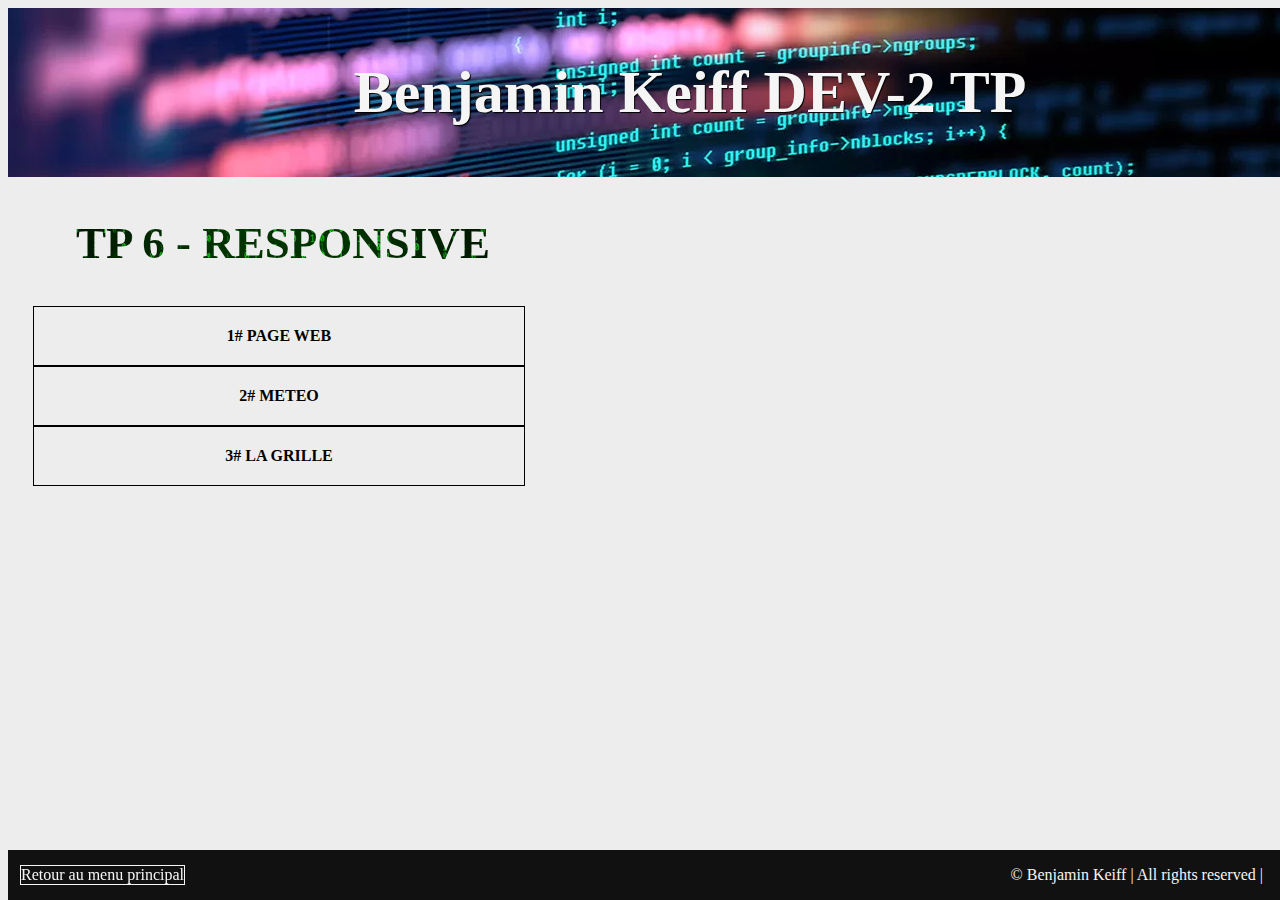
<file: index.html>
<!DOCTYPE html>
<html lang="fr">
<head>
    <meta charset="UTF-8">
    <meta http-equiv="X-UA-Compatible" content="IE=edge">
    <meta name="viewport" content="width=device-width, initial-scale=1.0">
    <title>Benjamin Keiff DEV-2 TP</title>
    <link rel="stylesheet" href="./assets/style/style.css">
</head>
<body>
    <header>
        <h1 id="top"><a href="./index.html"> Benjamin Keiff DEV-2 TP</a></h1>
    </header>
        <div>
            <nav>
                <ul>
                    <h2> TP 6 - Responsive</h2>
                    <li><a href="./pages/exo1-page-web.html"> 1# Page Web </a></li>
                    <li><a href="./pages/exo2-meteo.html"> 2# Meteo </a></li>
                    <li><a href="./pages/exo3-grille.html"> 3# La grille </a></li>
               </ul>
            </nav>
        </div>

        <footer>
            <a href="../index.html"> Retour au menu principal</a>
            <p> &copy; Benjamin Keiff | All rights reserved | </p> 
        </footer>

</body>
</html>
</file>
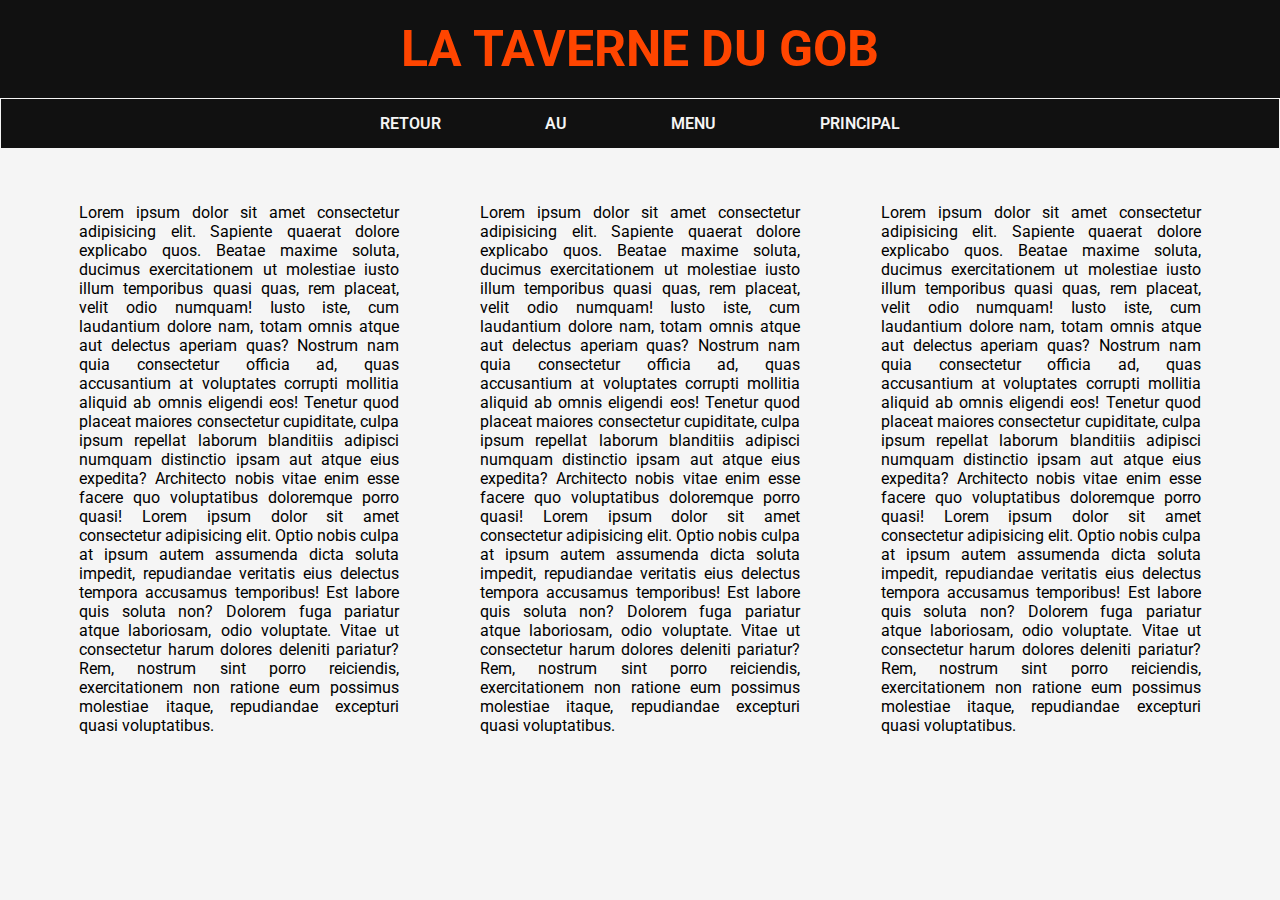
<file: pages/exo1-page-web.html>
<!DOCTYPE html>
<html lang="fr">
<head>
    <meta charset="UTF-8">
    <meta http-equiv="X-UA-Compatible" content="IE=edge">
    <meta name="viewport" content="width=device-width, initial-scale=1.0">
    <link rel="stylesheet" href="../assets/style/exo1-page-web.css">
    <title>Exercice 1 - Page Web</title>
</head>
<body>
    <header>

        <!-- Je crée ma baniere pour le mode desktop -->

        <h1> La Taverne Du GOB </h1>
        <nav class="desktopMenu">

            <!-- Ici je met en place ma nav pour ma version desktop -->

            <ul>
                <li><a href="../index.html">Retour</a></li>
                <li><a href="../index.html">au</a></li>
                <li><a href="../index.html">menu</a></li>
                <li><a href="../index.html">principal</a></li>
            </ul>
        </nav>
    </header>

    <nav class="burgerMenu"> 

        <!-- ** fausse barre nav version mobile pour faire joli (non fonctionnel!) ** -->

        <div>
            <a href="../index.html"><img src="../assets/media/1024px-Hamburger_icon_white.svg.png" alt="Burger Menu"></a>
            <a href="../index.html"><h3>Retour au menu principal</h3></a>
        </div>
    </nav>

    <main>    
        <article>
            <div>
                <p>
                    Lorem ipsum dolor sit amet consectetur adipisicing elit. Sapiente quaerat dolore explicabo quos. Beatae maxime soluta, ducimus exercitationem ut molestiae iusto illum temporibus quasi quas, rem placeat, velit odio numquam!
                    Iusto iste, cum laudantium dolore nam, totam omnis atque aut delectus aperiam quas? Nostrum nam quia consectetur officia ad, quas accusantium at voluptates corrupti mollitia aliquid ab omnis eligendi eos!
                    Tenetur quod placeat maiores consectetur cupiditate, culpa ipsum repellat laborum blanditiis adipisci numquam distinctio ipsam aut atque eius expedita? Architecto nobis vitae enim esse facere quo voluptatibus doloremque porro quasi!
                    Lorem ipsum dolor sit amet consectetur adipisicing elit. Optio nobis culpa at ipsum autem assumenda dicta soluta impedit, repudiandae veritatis eius delectus tempora accusamus temporibus! Est labore quis soluta non?
                    Dolorem fuga pariatur atque laboriosam, odio voluptate. Vitae ut consectetur harum dolores deleniti pariatur? Rem, nostrum sint porro reiciendis, exercitationem non ratione eum possimus molestiae itaque, repudiandae excepturi quasi voluptatibus.
                </p>
            </div>
            <div>
                <p>
                    Lorem ipsum dolor sit amet consectetur adipisicing elit. Sapiente quaerat dolore explicabo quos. Beatae maxime soluta, ducimus exercitationem ut molestiae iusto illum temporibus quasi quas, rem placeat, velit odio numquam!
                    Iusto iste, cum laudantium dolore nam, totam omnis atque aut delectus aperiam quas? Nostrum nam quia consectetur officia ad, quas accusantium at voluptates corrupti mollitia aliquid ab omnis eligendi eos!
                    Tenetur quod placeat maiores consectetur cupiditate, culpa ipsum repellat laborum blanditiis adipisci numquam distinctio ipsam aut atque eius expedita? Architecto nobis vitae enim esse facere quo voluptatibus doloremque porro quasi!
                    Lorem ipsum dolor sit amet consectetur adipisicing elit. Optio nobis culpa at ipsum autem assumenda dicta soluta impedit, repudiandae veritatis eius delectus tempora accusamus temporibus! Est labore quis soluta non?
                    Dolorem fuga pariatur atque laboriosam, odio voluptate. Vitae ut consectetur harum dolores deleniti pariatur? Rem, nostrum sint porro reiciendis, exercitationem non ratione eum possimus molestiae itaque, repudiandae excepturi quasi voluptatibus.
                </p>
            </div>
            <div>
                <p>
                    Lorem ipsum dolor sit amet consectetur adipisicing elit. Sapiente quaerat dolore explicabo quos. Beatae maxime soluta, ducimus exercitationem ut molestiae iusto illum temporibus quasi quas, rem placeat, velit odio numquam!
                    Iusto iste, cum laudantium dolore nam, totam omnis atque aut delectus aperiam quas? Nostrum nam quia consectetur officia ad, quas accusantium at voluptates corrupti mollitia aliquid ab omnis eligendi eos!
                    Tenetur quod placeat maiores consectetur cupiditate, culpa ipsum repellat laborum blanditiis adipisci numquam distinctio ipsam aut atque eius expedita? Architecto nobis vitae enim esse facere quo voluptatibus doloremque porro quasi!
                    Lorem ipsum dolor sit amet consectetur adipisicing elit. Optio nobis culpa at ipsum autem assumenda dicta soluta impedit, repudiandae veritatis eius delectus tempora accusamus temporibus! Est labore quis soluta non?
                    Dolorem fuga pariatur atque laboriosam, odio voluptate. Vitae ut consectetur harum dolores deleniti pariatur? Rem, nostrum sint porro reiciendis, exercitationem non ratione eum possimus molestiae itaque, repudiandae excepturi quasi voluptatibus.
                </p>
            </div>
        </article>
    </main>

    <footer>

        <!-- Ici il y a mon footer que je fais apparaitre seulement en impresion -->
        
        <h3>&copy; Benjamin Keiff | All rights reserved | </h3>
    </footer>
</body>
</html>
</file>
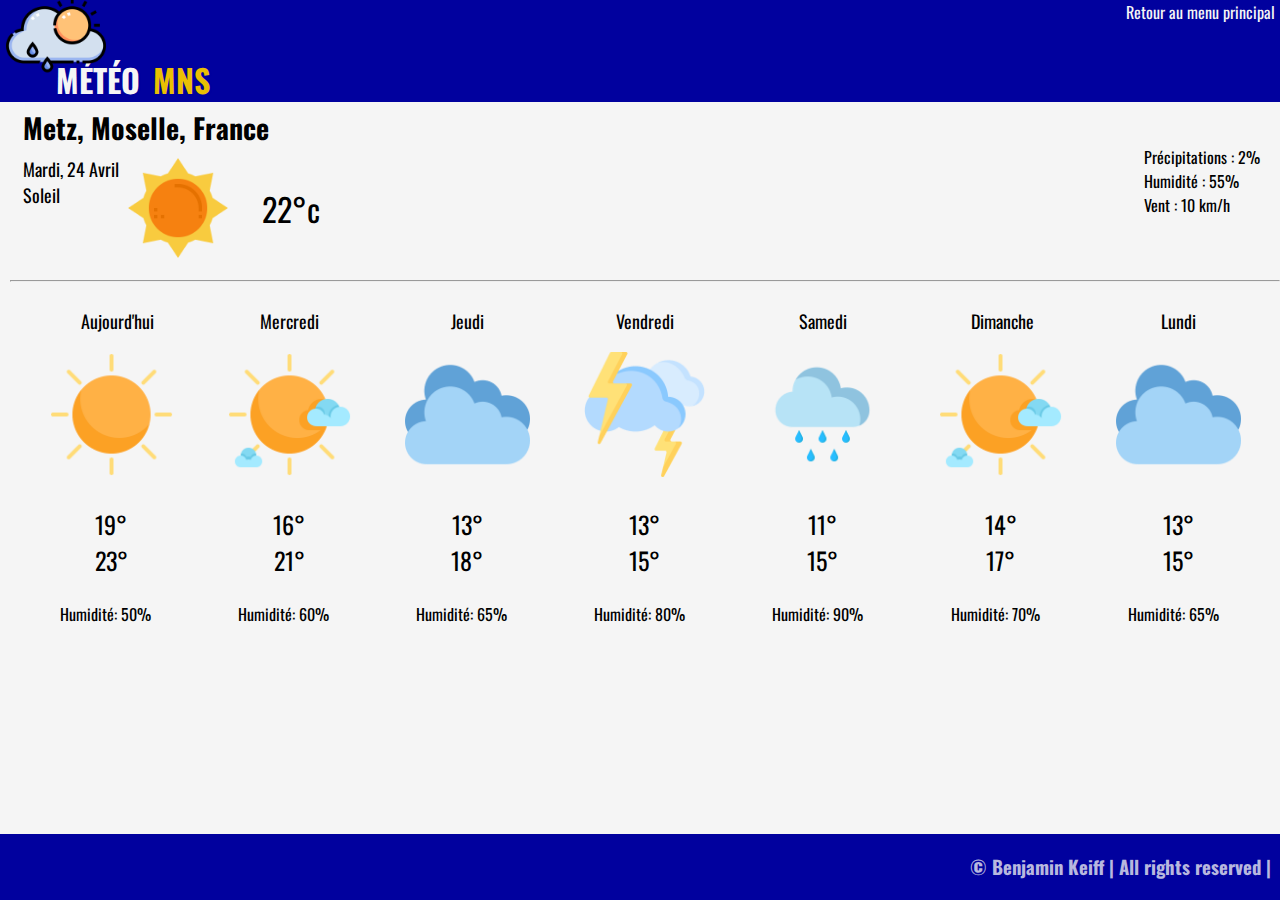
<file: pages/exo2-meteo.html>
<!DOCTYPE html>
<html lang="fr">
<head>
    <meta charset="UTF-8">
    <meta http-equiv="X-UA-Compatible" content="IE=edge">
    <meta name="viewport" content="width=device-width, initial-scale=1.0">
    <link rel="stylesheet" href="../assets/style/exo2-meteo.css">
    <title>Exercice 2 - Météo</title>
</head>
<body>
    <header>
        <div>
            <div id="logo">
                <a href="../index.html"><img src="../assets/media/logoMeteo.png" alt="logo"></a>
            </div>
            <div id="name">
                <h1>Météo <strong>MNS</strong></h1>
            </div>
            <div id="backMenu">
                <a href="../index.html">Retour au menu principal</a>
            </div>
        </div>
    </header>
    <main>
        <section id="cityToday">
            <h2>Metz, Moselle, France</h2>
            <div id="actualDay">
                Mardi, 24 Avril <br>
                Soleil 
            </div>
            <div id="MainForecast">
                <div id="MainTemperature">
                    <img src="../assets/media/soleil.png" alt="Soleil">
                    <span >22°c</span> 
                </div>
                <div id="MainDetail">
                    Précipitations : 2%<br>
                    Humidité : 55%<br>
                    Vent : 10 km/h<br>
                </div>
            </div>
        </section>
        <hr id="space">
        <section>
            <div class="otherDay">
                <div class="week">
                    <p>
                        Aujourd'hui
                    </p>
                </div>
                <div class="icons">
                    <img src="../assets/media/soleil2.png" alt="icon">
                </div>
                <div class="temp">
                    <p>
                        19°<br>
                        23°
                    </p>
                </div>
                <div class="humidity">
                    <p>
                        Humidité: 50%
                    </p>
                </div>
            </div>
            <hr>
            <div class="otherDay">
                <div class="week">
                    <p>
                        Mercredi
                    </p>
                </div>
                <div class="icons">
                    <img src="../assets/media/soleilnuage.png" alt="icon">
                </div>
                <div class="temp">
                    <p>
                        16°<br>
                        21°
                    </p>
                </div>
                <div class="humidity">
                    <p>
                        Humidité: 60%
                    </p>
                </div>
            </div>
            <hr>
            <div class="otherDay">
                <div class="week">
                    <p>
                        Jeudi
                    </p>
                </div>
                <div class="icons">
                    <img src="../assets/media/nuageux.png" alt="icon">
                </div>
                <div class="temp">
                    <p>
                        13°<br>
                        18°
                    </p>
                </div>
                <div class="humidity">
                    <p>
                        Humidité: 65%
                    </p>
                </div>
            </div>
            <hr>
            <div class="otherDay">
                <div class="week">
                    <p>
                        Vendredi
                    </p>
                </div>
                <div class="icons">
                    <img src="../assets/media/tempete.png" alt="icon">
                </div>
                <div class="temp">
                    <p>
                        13°<br>
                        15°
                    </p>
                </div>
                <div class="humidity">
                    <p>
                        Humidité: 80%
                    </p>
                </div>
            </div>
            <hr>
            <div class="otherDay">
                <div class="week">
                    <p>
                        Samedi
                    </p>
                </div>
                <div class="icons">
                    <img src="../assets/media/il-pleut.png" alt="icon">
                </div>
                <div class="temp">
                    <p>
                        11°<br>
                        15°
                    </p>
                </div>
                <div class="humidity">
                    <p>
                        Humidité: 90%
                    </p>
                </div>
            </div>
            <hr>
            <div class="otherDay">
                <div class="week">
                    <p>
                        Dimanche
                    </p>
                </div>
                <div class="icons">
                    <img src="../assets/media/soleilnuage.png" alt="icon">
                </div>
                <div class="temp">
                    <p>
                        14°<br>
                        17°
                    </p>
                </div>
                <div class="humidity">
                    <p>
                        Humidité: 70%
                    </p>
                </div>
            </div>
            <hr>
            <div class="otherDay">
                <div class="week">
                    <p>
                        Lundi
                    </p>
                </div>
                <div class="icons">
                    <img src="../assets/media/nuageux.png" alt="icon">
                </div>
                <div class="temp">
                    <p>
                        13°<br>
                        15°
                    </p>
                </div>
                <div class="humidity">
                    <p>
                        Humidité: 65%
                    </p>
                </div>
            </div>
        </section>
        <hr>
    </main>
    <footer>
        <div>
            <a href="https://www.linkedin.com/in/benjamin-keiff/"><h3>&copy; Benjamin Keiff | All rights reserved | </h3></a>
        </div>
    </footer>
</body>
</html>
</file>
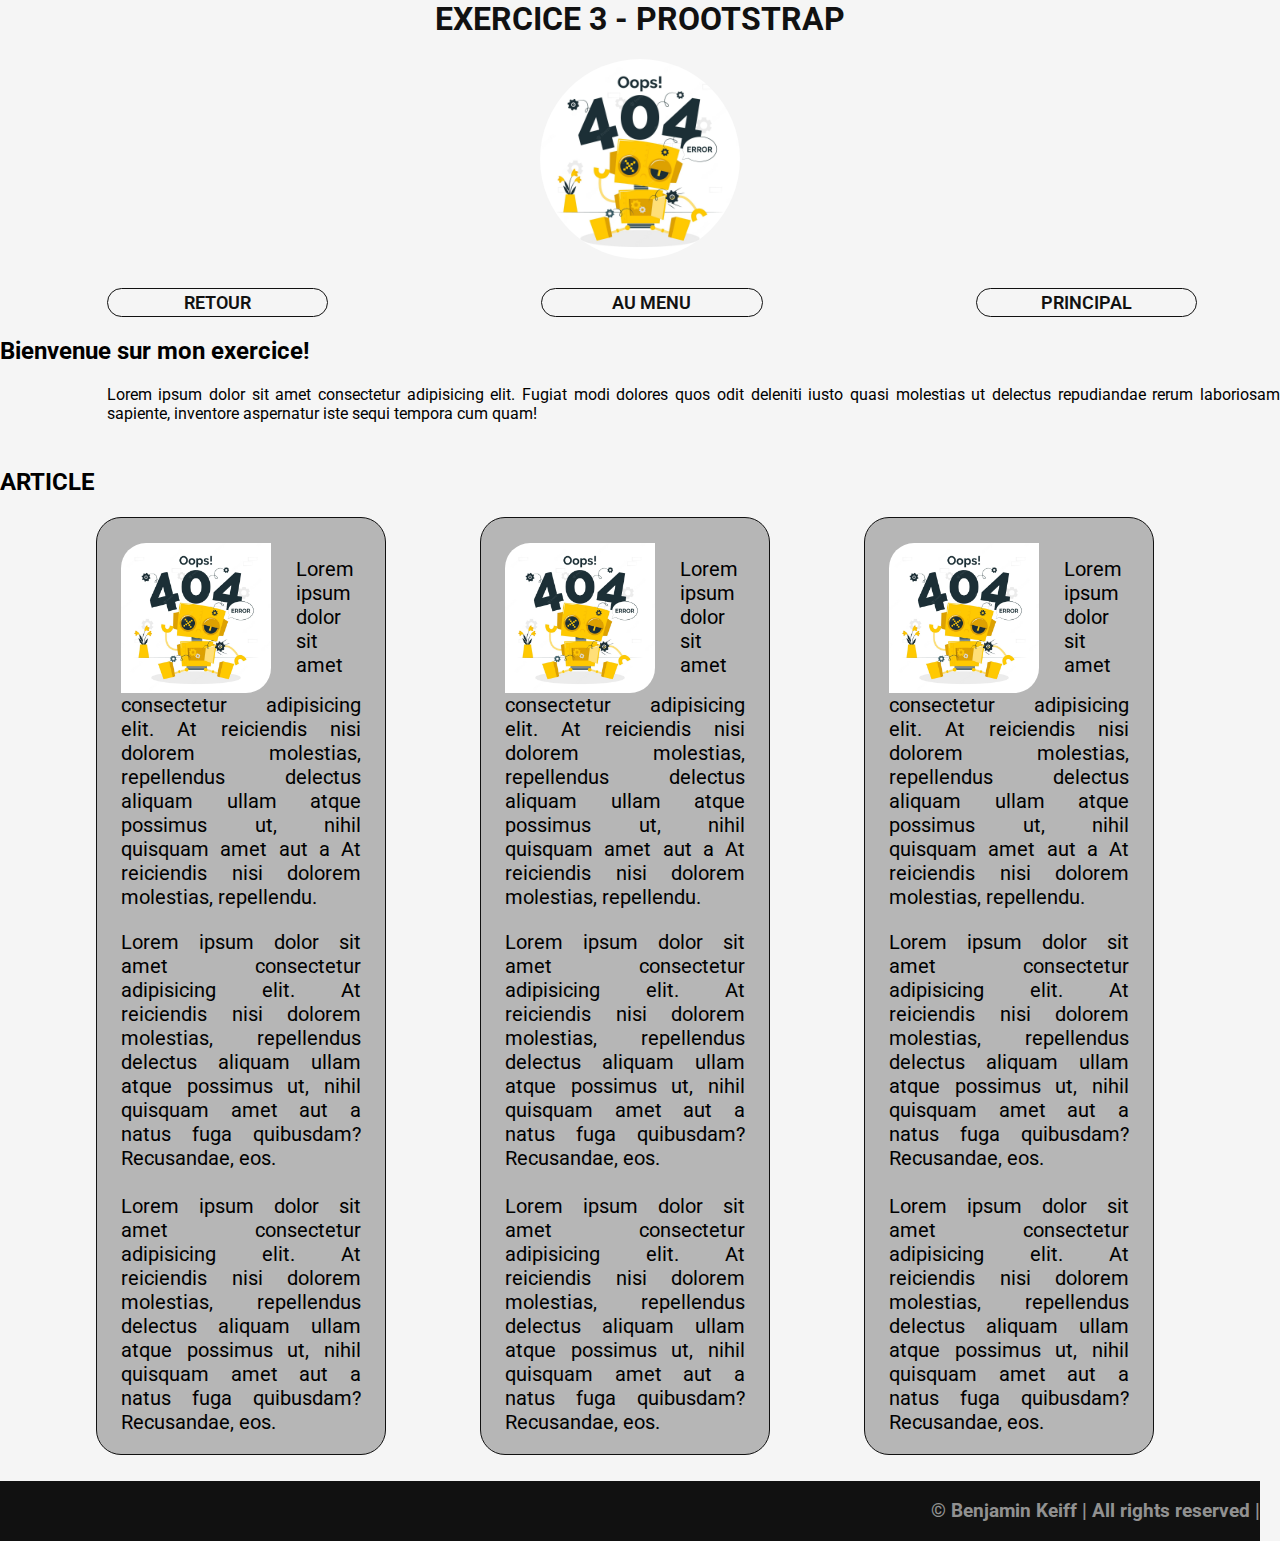
<file: pages/exo3-grille.html>
<!DOCTYPE html>
<html lang="fr">
<head>
    <meta charset="UTF-8">
    <meta http-equiv="X-UA-Compatible" content="IE=edge">
    <meta name="viewport" content="width=device-width, initial-scale=1.0">
    <link rel="stylesheet" href="../assets/style/exo3-grille.css">
    <link rel="stylesheet" href="../assets/style/prootstrap.css">
    <title>Exercice 3 - La Grille</title>
</head>
<body>
    <header>
        <div class="row">
            <h1>EXERCICE 3 - Prootstrap</h1>
        </div>
        <div class="row"> 
             <img src="../assets/media/oops-erreur-404-illustration-concept-robot-casse_114360-5529.webp" alt="menu">
        </div>
    </header>

    <div class="nospace row espaceur espaceurMD espaceurLG">
        <!-- espaceur -->
    </div>

    <nav id="desktopMenu">
        <ul class="row">
            <li class="col-sm-1 col-md-1 col-lg-1"> <!-- espaceur --> </li>
            <a href="../index.html"><li class="col-sm-2 col-md-2 col-lg-2">RETOUR</li></a>
            <li class="col-sm-2 col-md-2 col-lg-2"> <!-- espaceur --> </li>
            <a href="../index.html"><li class="col-sm-2 col-md-2 col-lg-2">AU MENU</li></a>
            <li class="col-sm-2 col-md-2 col-lg-2"> <!-- espaceur --> </li>
            <a href="../index.html"><li class="col-sm-2 col-md-2 col-lg-2">PRINCIPAL</li></a>
        </ul>
    </nav>

    <nav>
        <ul id="burgerMenu">
            <li><a href="#"><img src="../assets/media/1024px-Hamburger_icon_white.svg.png" alt="burger icon"></a>
                <ul>
                    <li><a href="../index.html">RETOUR</a></li>
                    <li><a href="../index.html">AU</a></li>
                    <li><a href="../index.html">MENU</a></li>
                    <li><a href="../index.html">PRINCIPAL</a></li>
                </ul>
            </li>
    </nav>


    <main>
        <section class="row">
            <div class="row">
                <h2>Bienvenue sur mon exercice!</h2>

                <div class="col-sm-1 col-md-1 col-lg-1">
                    <!-- espaceur -->
                </div>

                <p class="col-sm-11 col-md-11 col-lg-11">
                    Lorem ipsum dolor sit amet consectetur adipisicing elit. 
                    Fugiat modi dolores quos odit deleniti iusto quasi molestias 
                    ut delectus repudiandae rerum laboriosam sapiente, inventore 
                    aspernatur iste sequi tempora cum quam!
                </p>
            </div>
        </section>
        
        <div class="row espaceur espaceurMD espaceurLG">
            <!-- espaceur -->
        </div>
    
        <section class="col-md-12 col-lg-12">
            <h2>ARTICLE</h2>
            <div class="container" id="desktop" >
                <article class="col-sm-12 col-md-6 col-lg-3">
                    <div class="col-sm-2 col-md-1 ">
                        <!-- espaceur -->
                    </div>
                    <div class="col-sm-8 col-md-10 col-lg-12 article">
                        <div class="col-sm-1 col-md-1 col-lg-1 ">
                            <!-- espaceur -->
                        </div>
                        <div class="col-sm-10 col-md-10 col-lg-10">
                            <img class="col-sm-12 col-md-12 col-lg-12" src="../assets/media/oops-erreur-404-illustration-concept-robot-casse_114360-5529.webp" alt="404">
                            <br>
                            <p>
                                Lorem ipsum dolor sit amet consectetur adipisicing elit. 
                                At reiciendis nisi dolorem molestias, repellendus delectus 
                                aliquam ullam atque possimus ut, nihil quisquam amet aut a
                                At reiciendis nisi dolorem molestias, repellendu.
                            </p>
                            <div class="col-sm-12 col-md-12 col-lg-12">
                                <!-- espaceur -->
                            </div>
                            <p>
                                Lorem ipsum dolor sit amet consectetur adipisicing elit. 
                                At reiciendis nisi dolorem molestias, repellendus delectus 
                                aliquam ullam atque possimus ut, nihil quisquam amet aut a 
                                natus fuga quibusdam? Recusandae, eos.
                                <br>
                                <br>
                                Lorem ipsum dolor sit amet consectetur adipisicing elit. 
                                At reiciendis nisi dolorem molestias, repellendus delectus 
                                aliquam ullam atque possimus ut, nihil quisquam amet aut a 
                                natus fuga quibusdam? Recusandae, eos.
                            </p>
                        </div>
                        <div class="col-sm-1 col-md-1 col-lg-1 ">
                            <!-- espaceur -->
                        </div>
                    </div>
                    <div class="col-sm-2 col-md-1 ">
                        <!-- espaceur -->
                    </div>
                </article>

                <div class="col-xs-12 col-sm-12 col-md-12 col-lg-1 espaceurLG espaceur">
                    <!-- espaceur -->
                </div>

                <article class="col-sm-12 col-md-6 col-lg-3">
                    <div class="col-sm-2 col-md-1">
                        <!-- espaceur -->
                    </div>
                    <div class="col-sm-8 col-md-10 col-lg-12 article">
                        <div class="col-sm-1 col-md-1 col-lg-1 ">
                            <!-- espaceur -->
                        </div>
                        <div class="col-sm-10 col-md-10 col-lg-10">
                            <img class="row" src="../assets/media/oops-erreur-404-illustration-concept-robot-casse_114360-5529.webp" alt="404">
                            <br>
                            <p>
                                Lorem ipsum dolor sit amet consectetur adipisicing elit. 
                                At reiciendis nisi dolorem molestias, repellendus delectus 
                                aliquam ullam atque possimus ut, nihil quisquam amet aut a
                                At reiciendis nisi dolorem molestias, repellendu.
                            </p>
                            <div class="row">
                                <!-- espaceur -->
                            </div>
                            <p>
                                Lorem ipsum dolor sit amet consectetur adipisicing elit. 
                                At reiciendis nisi dolorem molestias, repellendus delectus 
                                aliquam ullam atque possimus ut, nihil quisquam amet aut a 
                                natus fuga quibusdam? Recusandae, eos.
                                <br>
                                <br>
                                Lorem ipsum dolor sit amet consectetur adipisicing elit. 
                                At reiciendis nisi dolorem molestias, repellendus delectus 
                                aliquam ullam atque possimus ut, nihil quisquam amet aut a 
                                natus fuga quibusdam? Recusandae, eos.
                            </p>
                        </div>
                        <div class="col-sm-1 col-md-1 col-lg-1 ">
                            <!-- espaceur -->
                        </div>
                    </div>
                    <div class="col-sm-2 col-md-1">
                        <!-- espaceur -->
                    </div>
                </article>

                <div class="col-xs-12 col-sm-12 col-lg-1 espaceur espaceurMD">
                    <!-- espaceur -->
                </div>

                <article class="col-sm-12 col-md-12 col-lg-3">
                    <div class="col-sm-2 col-md-3">
                        <!-- espaceur -->
                    </div>
                    <div class="col-sm-8 col-md-6 col-lg-12 article">
                        <div class="col-sm-1 col-md-1 col-lg-1 ">
                            <!-- espaceur -->
                        </div>
                        <div class="col-sm-10 col-md-10 col-lg-10">
                            <img class="col-sm-12 col-md-12 col-lg-12" src="../assets/media/oops-erreur-404-illustration-concept-robot-casse_114360-5529.webp" alt="404">
                            <br>
                            <p>
                                Lorem ipsum dolor sit amet consectetur adipisicing elit. 
                                At reiciendis nisi dolorem molestias, repellendus delectus 
                                aliquam ullam atque possimus ut, nihil quisquam amet aut a
                                At reiciendis nisi dolorem molestias, repellendu.
                            </p>
                            <div class="col-sm-12 col-md-12 col-lg-12">
                                <!-- espaceur -->
                            </div>
                            <p>
                                Lorem ipsum dolor sit amet consectetur adipisicing elit. 
                                At reiciendis nisi dolorem molestias, repellendus delectus 
                                aliquam ullam atque possimus ut, nihil quisquam amet aut a 
                                natus fuga quibusdam? Recusandae, eos.
                                <br>
                                <br>
                                Lorem ipsum dolor sit amet consectetur adipisicing elit. 
                                At reiciendis nisi dolorem molestias, repellendus delectus 
                                aliquam ullam atque possimus ut, nihil quisquam amet aut a 
                                natus fuga quibusdam? Recusandae, eos.
                            </p>
                        </div>
                        <div class="col-sm-1 col-md-3 col-lg-1 ">
                            <!-- espaceur -->
                        </div>
                    </div>
                    <div class="col-sm-2 col-md-1">
                        <!-- espaceur -->
                    </div>
                </article>

                <div class="col-lg-1">
                    <!-- espaceur -->
                </div>
            </section>
        </main>

        <div class="row espaceur espaceurMD">
            <!-- espaceur -->
        </div>
        </div>

    <footer>
        <div  class="col-sm-12 col-md-12 col-lg-12">
            <a href="https://www.linkedin.com/in/benjamin-keiff/"><h3>&copy; Benjamin Keiff | All rights reserved | </h3></a>
        </div>
    </footer>
</body>
</html>
</file>
<file: assets/style/style.css>
body {
    background-color: rgb(237, 237, 237);
}
header {
    margin: 0;
    padding: 0;
    width: 100%;
}
h1 {
    width: 100%;
    margin: 0;
    font-weight: 900;
    text-align: center;
    font-size: 60px;
    padding: 50px;
    background-image: url(../media/formation-java-jee.webp);
    background-position: center;
    color: whitesmoke;
    text-shadow: 1px 1px 1px black;
    text-decoration: none;
  

}
h1 a {
    text-decoration: none;
    color: whitesmoke;
}

h2 {
    font-size: 45px;
    font-weight: bolder;
    background-image: url(../media/fond-vert-code-binaire-vecteur-big-data-piratage-programmation-dechiffrement-chiffrement-profondeur-numeros-streaming-informatique-1-0-concept-codage-hacker_167184-283.webp);
    background-position: center;
    width: 500px;
    display: flex;
    justify-content: center;
    align-items: center;
    background-size: cover;
    background-repeat: no-repeat;
    background-position: center;
    -webkit-background-clip: text;
    color: transparent;
    text-transform: uppercase;
    padding-top: 0;
    margin-top: 0;
}

div {

    width: 450px;
    display: flex;
    justify-content: center;
    align-items: center;
}

nav ul {
    list-style-type:none;
    padding:20px;
    margin: 20px;
    left: 50px;
    position: relative;
    text-align: left;
    text-transform: uppercase;
    font-weight: 500;
    
}

nav ul li a {
    padding: 20px;
    font-weight: 600;
    display: inline-block;
    text-decoration: none;
    border-bottom: 2px solid transparent;
    border-top: 2px solid transparent;
    color: black;
    transition: 0.5s;
    width: 450px;
    display: flex;
    justify-content: center;
    align-items: center;
    border: 1px solid black;
}

nav ul li a:hover {
    height: 32px;
    font-size: 18px;
    font-weight: 600;
    text-shadow: 1px 1px 1px black;
    background-image: url(../media/formation-java-jee.webp);
    color: whitesmoke;
    text-decoration: double;
    border-top-color: whitesmoke;
    border-bottom-color: whitesmoke;
    border-left-color: whitesmoke;
    background-size: cover;
    background-repeat: no-repeat;
    background-position: center;
    display: flex;
    justify-content: center;
    align-items: center;
    width: 500px;
}


footer {
    position: fixed;
    bottom: 0;
    width: 100%;
    color: whitesmoke;
    background-color: #111111;
}
footer p {
    text-align: right;
    margin-right: 25px;

}

footer a {
    text-decoration: none;
    color: whitesmoke;
    border: 1px solid whitesmoke;
    position: fixed;
    bottom: 15px;
    left: 20px;
}

@media screen and (max-width: 900px){
    h1 {
        font-size: 34px;
    }
    h2 {
        font-size: 34px;
    }
}
</file>
<file: assets/style/exo1-page-web.css>
@import url('https://fonts.googleapis.com/css2?family=Roboto:&display=swap');

html {
    font-family: roboto, Oxygen, Ubuntu, Cantarell, 'Open Sans', 'Helvetica Neue', sans-serif;
    font-weight: 400;
}

body {
    background-color: whitesmoke;
    width: 100vw;
    margin: 0;
    padding: 0;
    height: 100vh;  
}
/* ######################################################
###################### HEADER ########################
###################################################### */

article div {
    padding: 1%;
}

.burgerMenu div {
    width: 100vw;
    height: 45px;
    background-color: #111111;
}

.burgerMenu img {
    margin: 0;
    padding: 0;
    width: 40px;
    
}

.burgerMenu h3 {
    position: fixed;
    top: -10px;
    left: 45px;
    color: whitesmoke;
    height: 45px;
}

/* ######################################################
###################### MAIN ########################
###################################################### */

aside {
    display: none;
}

/* ######################################################
###################### FOOTER ########################
###################################################### */

footer {
    background-color: #111111;
    width: 100vw;
    height: 60px;
    position: absolute;
    bottom: 0;
}

footer h3 {
    color: whitesmoke;
    text-align: end;
    margin-right: 10px;
}

/* ######################################################
###################### RESPONSIVE ########################
###################################################### */

@media screen and (min-width:800px) {
    
    .burgerMenu {
        display: none;
    }

    .desktopMenu {
        margin: 0;
        padding: 15px;
        margin: 0;
        border: 1px solid whitesmoke;
    }
    
    .desktopMenu ul {
        padding: 0;
        margin: 0;
        text-decoration: none;
        list-style: none;
    }
    
    .desktopMenu ul li {
        display: inline-block;
    
    }
    
    .desktopMenu li a {
        margin: 0;
        text-decoration: none;
        font-weight: 600;
        padding-top: 15px;
        padding-bottom: 15px ;
        padding-left: 50px;
        padding-right: 50px;
        color: whitesmoke;
        transition: 0.2s;
    
    }
    
    nav li a:hover {
        background-color: orangered;
        color: #111111;

    }

    header {
        width: 100vw;
        text-transform: uppercase;
        text-align: center;
        margin: 0;
        padding: 0;
        color: orangered;
        background-color: #111111;
        font-weight: 900;
 
    }
    
    header h1 {
        font-size: 50px;
        padding: 20px;
        background-color: #111111;
        margin: 0;
    }
}

@media screen and (min-width:640px) {

    main {
        width: 100%;
    }
    article{
        text-align: center;
    }

    article div{
        text-align: justify;
        width: 25%;
        height: 100;
        display: inline-block;
        overflow: visible;
        margin: 0;
        height: 100%;
        padding: 3%;
    }
}



@media screen and (max-width:800px) {

    header {
        display: none;
    }
    article div {
        padding-left: 1%;
        padding-right: 1%;
    }
}


@media screen {
    footer {
        display: none;
    }
}

@media screen and (max-width:275px) {
    .burgerMenu div h3 {
        font-size: 99%;
    }
}
</file>
<file: assets/style/exo2-meteo.css>
@import url('https://fonts.googleapis.com/css2?family=Oswald&display=swap');

/* ######################################################
################### MOBILE FIRST #####################
###################################################### */

body {
    font-family: Oswald,'Courier New', Courier, monospace ;
    background-color: whitesmoke;
    width: 100vw;
    margin: 0;
    padding: 0;
}

/* ######################################################
###################### HEADER ########################
###################################################### */

header {
    background-color: rgb(1, 1, 158);
    margin: 0;
    padding: 6px;
    width: 100%;
    color: whitesmoke;
    height: 90px;
    margin-bottom: 0;
}

header img {
    width: 100px;
    padding: 0;
}

header h1 {
    margin: 0;
    padding: 0;
    margin-left: 50px;
    color: whitesmoke;
    word-spacing:5px;
    text-transform: uppercase;
    margin-top: 50px;
    height: 50px;
    text-shadow:  1px 1px 1px rgb(1, 1, 158);
}

#logo {
    position: absolute;
    top: -15px;
}

#logo:hover {
    opacity: 0.5;
}


header div h1 strong {
    color: rgb(234, 191, 3);
}


#backMenu {
    position: absolute;
    top: 0;
    right: 5px;
}

header div a {
    text-decoration: none;
    color: whitesmoke;
}

header div a:hover {
    text-decoration: none;
    color: rgb(234, 191, 3);
    font-size: 17px;
    
}

/* ######################################################
###################### MAIN ########################
###################################################### */

main {
    margin-top: 5px ;
    margin-left: 10px;
}

#cityToday h2 {
    font-size:28px;
    margin: 0;
}

#actualDay {
    font-size: medium;
}

#MainTemperature span {
    font-size: 32px;
    position: relative;
    top: -40px;
    left: 15%;
}

#MainForecast div img {
    display: inline-block;
    padding-top: 5px;
    width: 110px;
    animation: sunlight 5s linear infinite;
}

@keyframes sunlight {
    0% {
        -webkit-transform: rotate(0deg);
    }
    100% {
        -webkit-transform: rotate(360deg);
    }
}

#MainForecast div {
    display: inline-block;
}

#MainDetail {
    margin-left: 20%;
}

.otherDay {
    height: 80px;
}

.otherDay div {
    vertical-align: middle;
    display: inline-block;
}

.week {
    width: 60px;
    text-align: center;
    margin-left: 5px;
}

.icons {
    position: relative;
    margin-left: 10%;
}

.icons img {
    width: 75px;
    animation: allIcon 1s linear infinite;
}

@keyframes allIcon {
    0% {
        -webkit-transform: rotate(-5deg);
    }
    50% {
        -webkit-transform: rotate(5deg);
    }
    100% {
        -webkit-transform: rotate(-5deg);
    }
}

.temp {
    position: relative;
    margin-left: 10%;
}

.humidity {
    position: absolute;
    margin-left: 10%;
}

/* ######################################################
###################### FOOTER ########################
###################################################### */

footer {
    width: 100%;
    background-color: rgb(1, 1, 158);
    font-weight: 500;
    text-align: right;
    margin: 0;
    padding: 1px;
    bottom: 0px;
}

footer div {
    padding: 0;
    margin: 0;
    padding-right: 10px;
}

footer div a {
    color: rgba(245, 245, 245, 0.754);
    text-decoration: none;
}

footer div a:hover {
    color: rgba(245, 245, 245, 0.512);
    text-decoration: none;
}

/* ######################################################
###################### RESPONSIVE ########################
###################################################### */

/* #################### SMARTWATCH ###################### */

@media screen and (max-width:160px) {
    div #MainDetail {
        display: none;
    }

    main section div div img {
        padding-bottom: 20px;
    }
    
    header h1 {
        font-size: 28px;
        margin-top: 58px;
    }
}

@media screen and (max-width:200px) {
    header h1 {
        margin-left: 0px;
    }
}

@media screen and (max-width:280px) {
    section img {
        display: none;
    }
    section div .humidity {
        display: none;
    }
    #backMenu {
        display: none;
    }
    #MainTemperature span {
        font-size: 32px;
        position: relative;
        top: -30px;
        left: 1.5%;
    }

    header img:hover {
        width: 102px;
    }
}

@media screen and (max-width:340px) {
    .icon img {
        display: none;
    }

    div #MainDetail {
        display: none;
    }
}

/* #################### TABLETTE ###################### */


@media screen and (min-width:800px) {
    #MainDetail {
        right: 1%;
        padding: 0;
        position: absolute;
        top: 210px;
        text-align: justify;
    }

    .week {
        width: 60px;
        text-align: center;
        margin-left: 5px;
    }
    
    .icons {
        position: relative;
        margin-left: 20%;
    }
    
    .icons img {
        width: 75px;
    }
    
    .temp {
        position: relative;
        margin-left: 25%;
    }
    
    .humidity {
        position: absolute;
        right: 3%;
    }
}

/* #################### DESKTOP ###################### */


@media screen and (min-width:1200px) {
    #cityToday {
        text-align: left;
        margin-left: 1%;
    }
    
    hr {
        display: none;
    }

    #space {
        display: block;
    }

    #actualDay {
        position: relative;
        top: -60px;
        font-weight: 5500;
        font-size: 18px;
    }

    #MainDetail {
        right: 20px;
        padding: 0;
        position: absolute;
        top: 145px;
        text-align: justify;
    }
    
    main div {
        display: inline-block;
    }

    section  {
        display: block;
    } 

    .week {
        margin: auto;
        padding: auto;
        font-size: 18px;
    }
    
    .icons {
        margin: auto;
        padding: auto;
    }
    
    .icons img {
        width: 125px;
    }
    
    .temp {

        margin: auto;
        padding: auto;
        font-size: 24px;

    }
    
    .humidity {
        position: relative;
        margin: auto;
        padding: auto;
    }

    main {
        text-align: center;
    }

    .otherDay {
        height: 100%;
        width: 13.7%;
    }

    .otherDay div {
        text-align: center;
        display: block;

    }

    footer {
        position: fixed;
    } 
}
</file>
<file: assets/style/exo3-grille.css>
@import url('https://fonts.googleapis.com/css2?family=Roboto:&display=swap');

html {
    font-family: roboto, Oxygen, Ubuntu, Cantarell, 'Open Sans', 'Helvetica Neue', sans-serif;
    font-weight: 400;
}

body {
    background-color: whitesmoke;
    width: 100vw;
    height: 100vh;
    margin: 0;
    padding: 0;
}

/* ######################################################
###################### HEADER ########################
###################################################### */

header {
    margin: 0;
    padding: 0;
}

header h1 {
    margin-top: 0;
    text-transform: uppercase;
}

header div {
    color: #111111;
    text-align: center;
}

header img {
    width: 200px;
    height: 200px;
    border-radius: 100px;
}

header img:hover {
    opacity: 0.8;
    animation: robot 0.5s linear ;
}

@keyframes robot {
    0% {
        -webkit-transform: rotate(0deg);
    }
    100% {
        -webkit-transform: rotate(360deg);
    }
}

/* ######################################################
######################## NAV #########################
###################################################### */

#desktopMenu ul li {
    display: inline-block;
    list-style: none;
    text-align: center;
    border-radius: 25px;
    font-size: 18px;
    font-weight: 600;
    color: #111111;
}

#desktopMenu ul li:last-child {
    border: 1px solid #111111;
    padding: 3px;
}

#desktopMenu ul li a {
    list-style: none;
    border: 1px solid #111111;
    border-radius:25px;
    text-decoration: none;
}

#desktopMenu ul li:hover {
    background-color: rgb(255, 217, 1);
}


#burgerMenu {
    position: absolute;
    padding:0;
    margin:0;
    text-align: center;
    width: 125px;
    top: -12.5px;
    right: 0;
  }

  #burgerMenu img {
    width: 50px;
  }

  #burgerMenu ul {
    padding:0;
    margin:0;
    list-style:none;
    text-align: center;
}
  #burgerMenu li {
     background-color:#111111; 
     list-style: none;
     
    }
    
    #burgerMenu li li {
        max-height:0;
     overflow: hidden;
     transition: all .5s;
     background: #111111;
     margin:0
  }
  #burgerMenu a {
    display:block;
    text-decoration: none;
    color: whitesmoke;
    padding: 7px;
}

  #burgerMenu li li:hover {
     background: rgba(255, 217, 1, 0.787);
  }
  
  #burgerMenu li:hover li {
    max-height: 50px;
  }

  /* ######################################################
####################### MAIN #########################
###################################################### */

.article {
    border:1px solid #111111;
    background-color: rgb(182, 182, 182);
    border-radius: 25px;
    margin: 50px;
}

section div p {
    text-align: justify;
}

.article img {
    width: 150px;
    border-radius: 25px 0px 25px 0px;
    margin-top: 25px;
    margin-right: 25px;
}

.article p {
    font-size: 20px;
    text-align: justify;

}

/* ######################################################
###################### FOOTER ########################
###################################################### */

footer {
    margin-right: 20px;
}

footer div {
    text-align: right;
    margin-right: 15px;
    background-color: #111111;
}

footer a {
    text-decoration: none;
    color: rgba(245, 245, 245, 0.575);
}

footer a:hover {
    color:  rgba(255, 217, 1, 0.573);
}

/* ######################################################
###################### RESPONSIVE #######################
###################################################### */

@media screen and (max-width: 700px) { 
    header img{
        display: none;
    }
    .nospace {
        display: none;
    }
    h1 {
        font-size: 24px;
        padding: 14px;
    }
}


@media screen and (max-width: 900px) {
    .espaceur{
        height: 25px;
        z-index: 1;
    }
    h1 {
        background-color: #111111;
        padding: 10px;
        color: whitesmoke;
        z-index: 5;
    }

    #desktopMenu{
        display: none;
    }

}

@media screen and (min-width: 900px) {
    .espaceur {
        display: none;
    }

    .espaceurMD {
        height: 25px;
        display: block;
    }

    .MD {
        float: left;
    }

    #burgerMenu {
        display: none;
    }

}

@media screen and (min-width: 1200px) { 
    .espaceur {
        display: block;
    }

    .espaceurMD {
        display: block;
    }
    .espaceurLG {
        height: 25px;
    }

    #desktop {
        margin-left: 7.5%;
    }
}
</file>
<file: assets/style/prootstrap.css>
.col-xs-1, .col-xs-2, .col-xs-3, .col-xs-4, .col-xs-5, .col-xs-6,
.col-xs-7, .col-xs-8, .col-xs-9, .col-xs-10, .col-xs-11,.col-xs-12
.col-sm-1, .col-sm-2, .col-sm-3, .col-sm-4, .col-sm-5, .col-sm-6,
.col-sm-7, .col-sm-8, .col-sm-9, .col-sm-10, .col-sm-11,.col-sm-12,
.col-md-1, .col-md-2, .col-md-3, .col-md-4, .col-md-5, .col-md-6,
.col-md-7, .col-md-8, .col-md-9, .col-md-10, .col-md-11, .col-md-12,
.col-lg-1, .col-lg-2, .col-lg-3, .col-lg-4, .col-lg-5, .col-lg-6,
.col-lg-7, .col-lg-8, .col-lg-9, .col-lg-10, .col-lg-11, .col-lg-12,
.row {
    margin: 0px;
    padding: 0px;
    float: left;
    min-height: 1px;
}  

.container {
    width: 90%;
    margin: auto;
}


@media screen {
    .row {
        width: calc(1200%/12);
    }
}

/* ######################################################
###################### Mobile ########################
###################################################### */

@media screen and (min-width:400px) {
    .col-xs-1 {
        width: calc(100%/12);
    }
    .col-xs-2 {
        width: calc(200%/12);
    }
    .col-xs-3 {
        width: calc(300%/12);
    }
    .col-xs-4 {
        width: calc(400%/12);
    }
    .col-xs-5 {
        width: calc(500%/12);
    }
    .col-xs-6 {
        width: calc(600%/12);
    }
    .col-xs-7 {
        width: calc(700%/12);
    }
    .col-xs-8 {
        width: calc(800%/12);
    }
    .col-xs-9 {
        width: calc(900%/12);
    }
    .col-xs-10 {
        width: calc(1000%/12);
    }
    .col-xs-11 {
        width: calc(1100%/12);
    }
    .col-xs-12 {
        width: calc(1200%/12);
    }
}

@media screen and (min-width:700px) {
    .col-sm-1 {
        width: calc(100%/12);
    }
    .col-sm-2 {
        width: calc(200%/12);
    }
    .col-sm-3 {
        width: calc(300%/12);
    }
    .col-sm-4 {
        width: calc(400%/12);
    }
    .col-sm-5 {
        width: calc(500%/12);
    }
    .col-sm-6 {
        width: calc(600%/12);
    }
    .col-sm-7 {
        width: calc(700%/12);
    }
    .col-sm-8 {
        width: calc(800%/12);
    }
    .col-sm-9 {
        width: calc(900%/12);
    }
    .col-sm-10 {
        width: calc(1000%/12);
    }
    .col-sm-11 {
        width: calc(1100%/12);
    }
    .col-sm-12 {
        width: calc(1200%/12);
    }
}

/* ######################################################
###################### TABLETTE ########################
###################################################### */

@media screen and (min-width:900px) {
    .col-md-1 {
        width: calc(100%/12);
    }
    .col-md-2 {
        width: calc(200%/12);
    }
    .col-md-3 {
        width: calc(300%/12);
    }
    .col-md-4 {
        width: calc(400%/12);
    }
    .col-md-5 {
        width: calc(500%/12);
    }
    .col-md-6 {
        width: calc(600%/12);
    }
    .col-md-7 {
        width: calc(700%/12);
    }
    .col-md-8 {
        width: calc(800%/12);
    }
    .col-md-9 {
        width: calc(900%/12);
    }
    .col-md-10 {
        width: calc(1000%/12);
    }
    .col-md-11 {
        width: calc(1100%/12);
    }
    .col-md-12 {
        width: calc(1200%/12);
    }
}

/* ######################################################
###################### DESKTOP ########################
###################################################### */

@media screen and (min-width:1200px) {
    .col-lg-1 {
        width: calc(100%/12);
    }
    .col-lg-2 {
        width: calc(200%/12);
    }
    .col-lg-3 {
        width: calc(300%/12);
    }
    .col-lg-4 {
        width: calc(400%/12);
    }
    .col-lg-5 {
        width: calc(500%/12);
    }
    .col-lg-6 {
        width: calc(600%/12);
    }
    .col-lg-7 {
        width: calc(700%/12);
    }
    .col-lg-8 {
        width: calc(800%/12);
    }
    .col-lg-9 {
        width: calc(900%/12);
    }
    .col-lg-10 {
        width: calc(1000%/12);
    }
    .col-lg-11 {
        width: calc(1100%/12);
    }
    .col-lg-12 {
        width: calc(1200%/12);
    }
}
</file>
